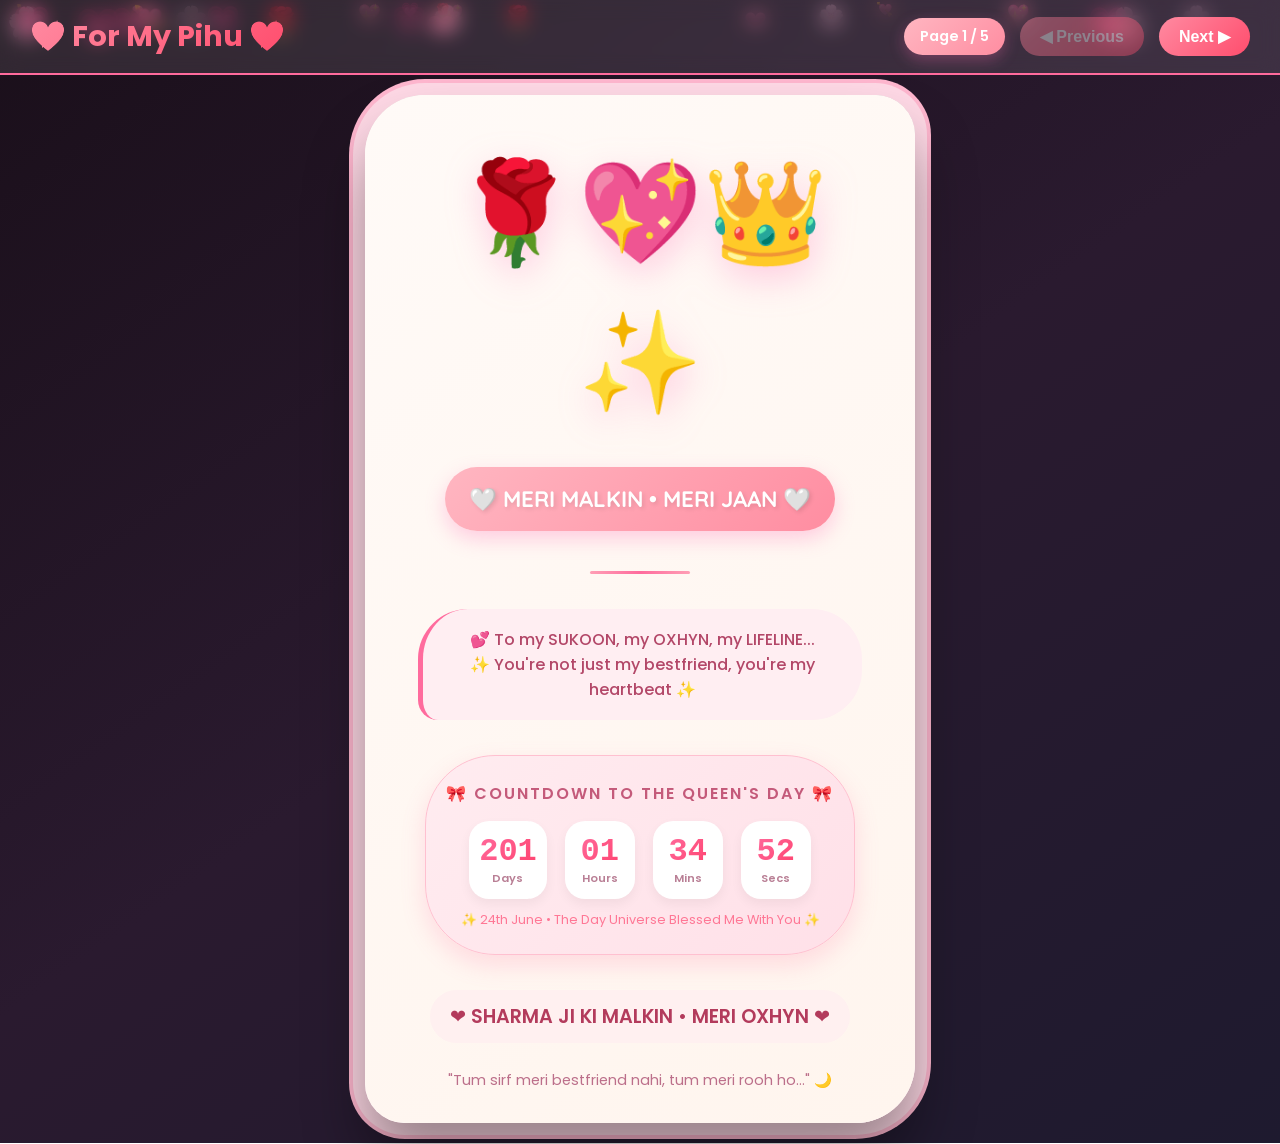
<file: index.html>
<!DOCTYPE html>
<html lang="en">
<head>
    <meta charset="UTF-8">
    <meta name="viewport" content="width=device-width, initial-scale=1.0, user-scalable=no">
    <title>For My Pihu 🤍 | The Queen of My Heart</title>
    <link rel="stylesheet" href="css/styles.css">
    <link href="https://fonts.googleapis.com/css2?family=Poppins:wght@400;500;600;700;800&family=Quicksand:wght@400;500;600;700&display=swap" rel="stylesheet">
</head>
<body>
    <div class="floating-hearts" id="floatingHearts"></div>

    <!-- Website Header -->
    <div class="website-header">
        <div class="header-title">💖 For My Pihu 💖</div>
        <div class="header-pages">
            <span class="page-indicator" id="pageIndicator">Page 1 / 5</span>
            <button class="header-nav-btn" id="prevBtn">◀ Previous</button>
            <button class="header-nav-btn" id="nextBtn">Next ▶</button>
        </div>
    </div>

    <div class="main-content">
    <div class="book">
        <div class="pages-container">
            <!-- PAGE 1 - Courton with countdown and romantic intro -->
            <div class="page active" id="page1">
                <div class="courton-area">
                    <div class="cartoon-illustration">🌹💖👑✨</div>
                    <div class="romantic-text">🤍 MERI MALKIN • MERI JAAN 🤍</div>
                    <div class="deco-line"></div>
                    <div class="courton-bubble">
                        💕 To my SUKOON, my OXHYN, my LIFELINE...<br>
                        ✨ You're not just my bestfriend, you're my heartbeat ✨
                    </div>
                    
                    <!-- COUNTDOWN to 24th JUNE -->
                    <div class="countdown-container">
                        <div class="countdown-title">🎀 COUNTDOWN TO THE QUEEN'S DAY 🎀</div>
                        <div class="countdown-timer" id="countdownTimer">
                            <div class="time-box"><span class="time-number" id="days">00</span><div class="time-label">Days</div></div>
                            <div class="time-box"><span class="time-number" id="hours">00</span><div class="time-label">Hours</div></div>
                            <div class="time-box"><span class="time-number" id="minutes">00</span><div class="time-label">Mins</div></div>
                            <div class="time-box"><span class="time-number" id="seconds">00</span><div class="time-label">Secs</div></div>
                        </div>
                        <div style="margin-top: 12px; font-size: 0.8rem; color:#ff7795;">✨ 24th June • The Day Universe Blessed Me With You ✨</div>
                    </div>
                    <div class="romantic-nicknames">❤️ SHARMA JI KI MALKIN • MERI OXHYN ❤️</div>
                    <div style="margin-top: 12px; font-size: 0.9rem; color:#bc6f8a;">"Tum sirf meri bestfriend nahi, tum meri rooh ho..." 🌙</div>
                </div>
            </div>

            <!-- PAGE 2 - Courton romantic & dramatic thoda sa -->
            <div class="page" id="page2">
                <div class="courton-area">
                    <div class="cartoon-illustration">💘🥀💋💎</div>
                    <div class="romantic-text">💗 MERI ZINDAGI 💗</div>
                    <div class="deco-line"></div>
                    <div class="courton-bubble" style="background:#ffe6ed;">
                        🌙 Jab se tum meri zindagi mein aayi,<br>
                        har subah mein sukoon mila, har raat mein chaand mila ✨<br>
                        <strong>Pihu Sharma ji meri malkin ji</strong> — tum hi meri duniya ho 💕
                    </div>
                    <div style="display: flex; gap: 15px; justify-content: center; margin: 20px 0;">
                        <span class="courton-sticker">🌹</span>
                        <span class="courton-sticker">💘</span>
                        <span class="courton-sticker">💍</span>
                    </div>
                    <div style="font-size: 1.2rem; font-weight: 600; color:#c4455c; background:#fff0f0; padding: 12px 20px; border-radius: 50px;">
                        "Tumhari ek muskaan pe meri jaan hai"
                    </div>
                    <div style="margin-top: 25px; font-style: italic; color:#b35f79;">
                        ❝ Ishq nahi asar hai, tumhara saath ek safar hai ❞
                    </div>
                </div>
            </div>

            <!-- PAGE 3 - Courton dramatic romance + heartbeat feels -->
            <div class="page" id="page3">
                <div class="courton-area">
                    <div class="cartoon-illustration">💓💌🔥🕊️</div>
                    <div class="romantic-text">🤍 MERI HEARTBEAT 🤍</div>
                    <div class="deco-line"></div>
                    <div class="courton-bubble" style="background:#ffeef4;">
                        🫀 Dhak dhak... yeh dil sirf tumhare liye dhadkta hai<br>
                        Tum mera sukoon ho, meri oxhyn, meri lifeline...<br>
                        <strong>Pihu</strong> — tere bina adhoora hoon main 💔✨
                    </div>
                    <div style="margin: 25px 0;">
                        <div style="font-size: 60px;">💗💗💗</div>
                        <div style="font-weight: 600; color:#d45c7a;">"Tumhari yaadon mein khoya rehta hoon"</div>
                    </div>
                    <div class="romantic-nicknames">🌹 SHARMA JI KI MALKA • MERI OXHYN 🌹</div>
                    <div style="margin-top: 15px;">⭐ Thoda sa romantic, thoda sa dramatic, bilkul tumhari tarah ⭐</div>
                </div>
            </div>

            <!-- PAGE 4 - Click Me button with drama -->
            <div class="page" id="page4">
                <div class="courton-area">
                    <div class="cartoon-illustration" style="font-size: 90px;">🎁💌🔮💋</div>
                    <div class="romantic-text" style="background: linear-gradient(135deg, #ff8aa1, #ff4d6d);">👉 DABAAO MERI JAAN 👈</div>
                    <div class="deco-line"></div>
                    <div style="font-size: 1.7rem; font-weight: 700; margin: 10px 0; color:#bc4e6e;">✨ Aankhein Band Kar ✨</div>
                    <div style="margin: 10px 0 15px; font-size: 1rem;">Dil ki baat chhupi hai is button mein...<br>Click kar ke apna birthday wish le lo ❤️</div>
                    <button class="btn-clickme" id="unlockWishBtn">💖 OPEN MY HEART 💖</button>
                    <div style="margin-top: 35px; font-size: 0.9rem; color:#c97a95;">🤍 Pihu Sharma ji meri malkin ji, yeh sirf aapke liye 🤍</div>
                </div>
            </div>

            <!-- PAGE 5 - Birthday wish with heartmelting message -->
            <div class="page" id="page5">
                <div class="courton-area">
                    <div class="cartoon-illustration">🎂💖👑🎉🌹</div>
                    <div class="big-wish">HAPPY BIRTHDAY</div>
                    <div class="name-highlight">MERI PIHU 💗</div>
                    <div class="deco-line"></div>
                    <div class="message-card">
                        <p style="font-size: 1.4rem; font-weight: 700; margin-bottom: 12px; color:#c4455c;">🤍 SHARMA JI MERI MALKIN JI 🤍</p>
                        <p style="font-size: 1rem; line-height: 1.6;">To my <strong>Sukoon, my Oxhyn, my Lifeline, my Heartbeat</strong>...<br><br>
                        Tu sirf meri bestfriend nahi, tu meri rooh ka hissa hai. Tere bina yeh duniya adhoori lagti hai. Tere saath har lamha jaise ek khwab ho. 💫<br><br>
                        <strong>24th June</strong> — wo din jab khuda ne meri zindagi mein sabse khoobsurat insaan bheja. Tum sirf ek dost nahi, tum meri malkin ho, meri manzil ho. 🌙💘<br><br>
                        ❝<em>Meri har dua mein tumhara naam ho, har khushi tumhare naam. Janamdin Mubarak ho meri jaan, meri dhadkan, meri Pihu!</em>❞<br><br>
                        🎂🎈 I love you more than words can ever say. Always yours, forever yours. ❤️</p>
                        <div style="margin-top: 25px;">💖✨ HAPPIEST BIRTHDAY QUEEN ✨💖</div>
                    </div>
                    <div style="margin-top: 18px; font-size: 1.5rem;">💗🌹🎂🌹💗</div>
                </div>
            </div>
        </div>
    </div>
    </div>

    <script src="js/script.js"></script>
</body>
</html>
</file>
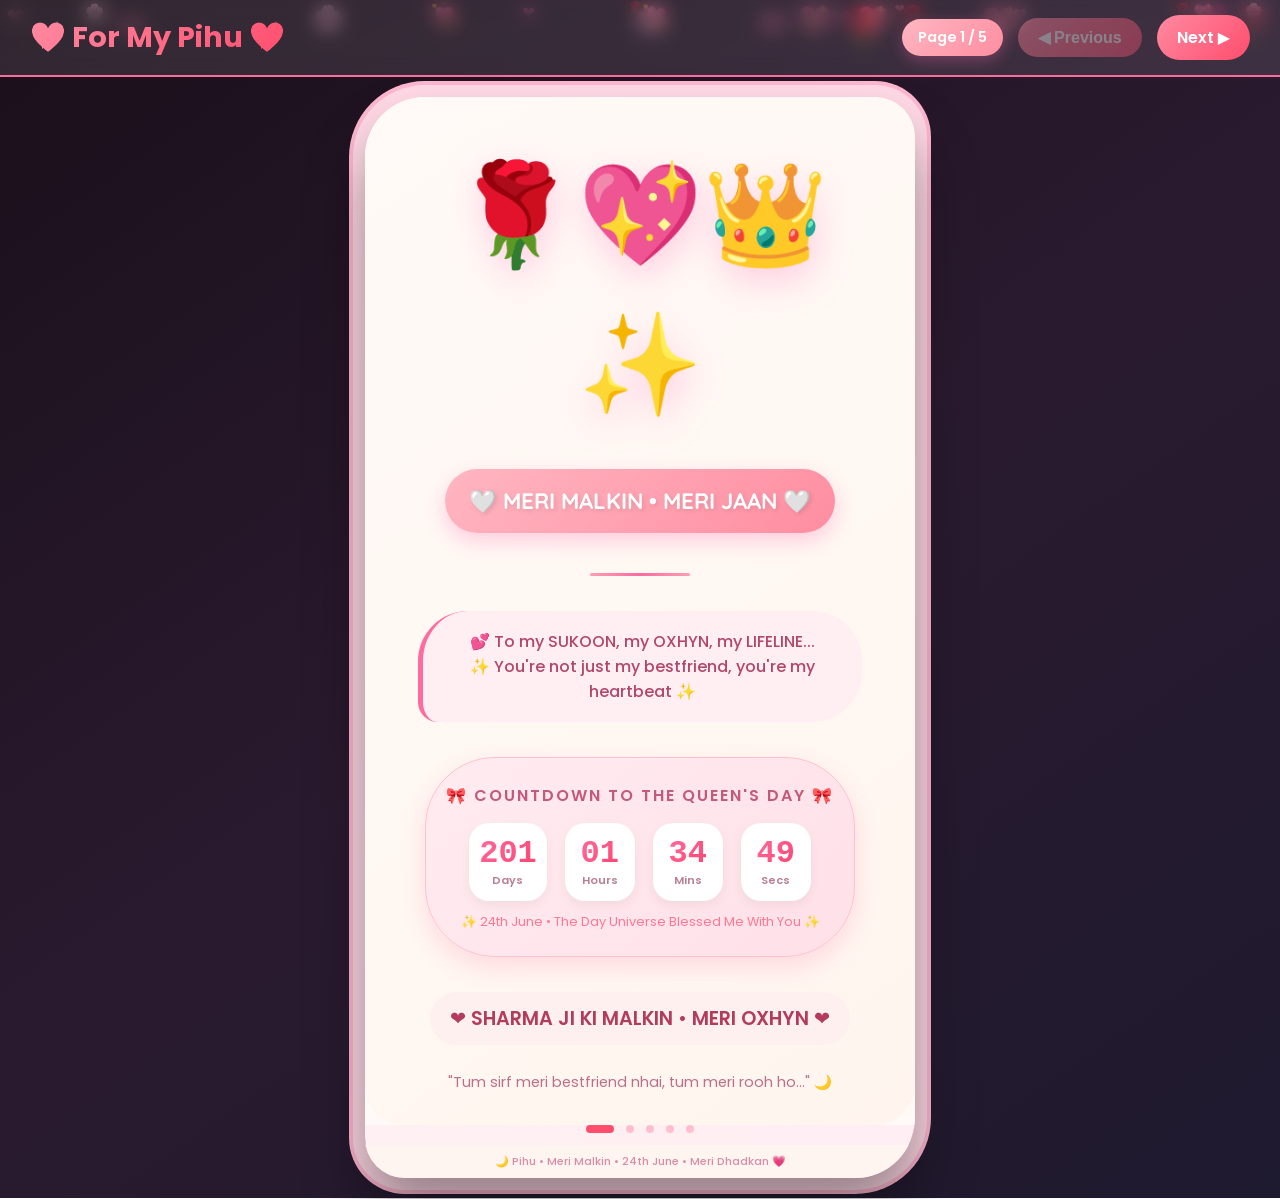
<file: page1.html>
<!DOCTYPE html>
<html lang="en">
<head>
    <meta charset="UTF-8">
    <meta name="viewport" content="width=device-width, initial-scale=1.0, user-scalable=no">
    <title>For My Pihu 🤍 | The Queen of My Heart - Page 1</title>
    <link rel="stylesheet" href="css/styles.css">
    <link href="https://fonts.googleapis.com/css2?family=Poppins:wght@400;500;600;700;800&family=Quicksand:wght@400;500;600;700&display=swap" rel="stylesheet">
</head>
<body>
    <div class="floating-hearts" id="floatingHearts"></div>

    <!-- Website Header -->
    <div class="website-header">
        <div class="header-title">💖 For My Pihu 💖</div>
        <div class="header-pages">
            <span class="page-indicator">Page 1 / 5</span>
            <button class="header-nav-btn" disabled>◀ Previous</button>
            <a href="page2.html" class="header-nav-btn">Next ▶</a>
        </div>
    </div>

    <div class="main-content">
        <div class="book">
            <div class="pages-container">
                <!-- PAGE 1 - Courton with countdown and romantic intro -->
                <div class="page active" id="page1">
                    <div class="courton-area">
                        <div class="cartoon-illustration">🌹💖👑✨</div>
                        <div class="romantic-text">🤍 MERI MALKIN • MERI JAAN 🤍</div>
                        <div class="deco-line"></div>
                        <div class="courton-bubble">
                            💕 To my SUKOON, my OXHYN, my LIFELINE...<br>
                            ✨ You're not just my bestfriend, you're my heartbeat ✨
                        </div>
                        
                        <!-- COUNTDOWN to 24th JUNE -->
                        <div class="countdown-container">
                            <div class="countdown-title">🎀 COUNTDOWN TO THE QUEEN'S DAY 🎀</div>
                            <div class="countdown-timer" id="countdownTimer">
                                <div class="time-box"><span class="time-number" id="days">00</span><div class="time-label">Days</div></div>
                                <div class="time-box"><span class="time-number" id="hours">00</span><div class="time-label">Hours</div></div>
                                <div class="time-box"><span class="time-number" id="minutes">00</span><div class="time-label">Mins</div></div>
                                <div class="time-box"><span class="time-number" id="seconds">00</span><div class="time-label">Secs</div></div>
                            </div>
                            <div style="margin-top: 12px; font-size: 0.8rem; color:#ff7795;">✨ 24th June • The Day Universe Blessed Me With You ✨</div>
                        </div>
                        <div class="romantic-nicknames">❤️ SHARMA JI KI MALKIN • MERI OXHYN ❤️</div>
                        <div style="margin-top: 12px; font-size: 0.9rem; color:#bc6f8a;">"Tum sirf meri bestfriend nhai, tum meri rooh ho..." 🌙</div>
                    </div>
                </div>
            </div>

            <div class="page-dots" id="pageDots">
                <span class="dot active-dot"></span><span class="dot"></span><span class="dot"></span><span class="dot"></span><span class="dot"></span>
            </div>
            <footer>🌙 Pihu • Meri Malkin • 24th June • Meri Dhadkan 💗</footer>
        </div>
    </div>

    <script src="js/script.js"></script>
</body>
</html>
</file>
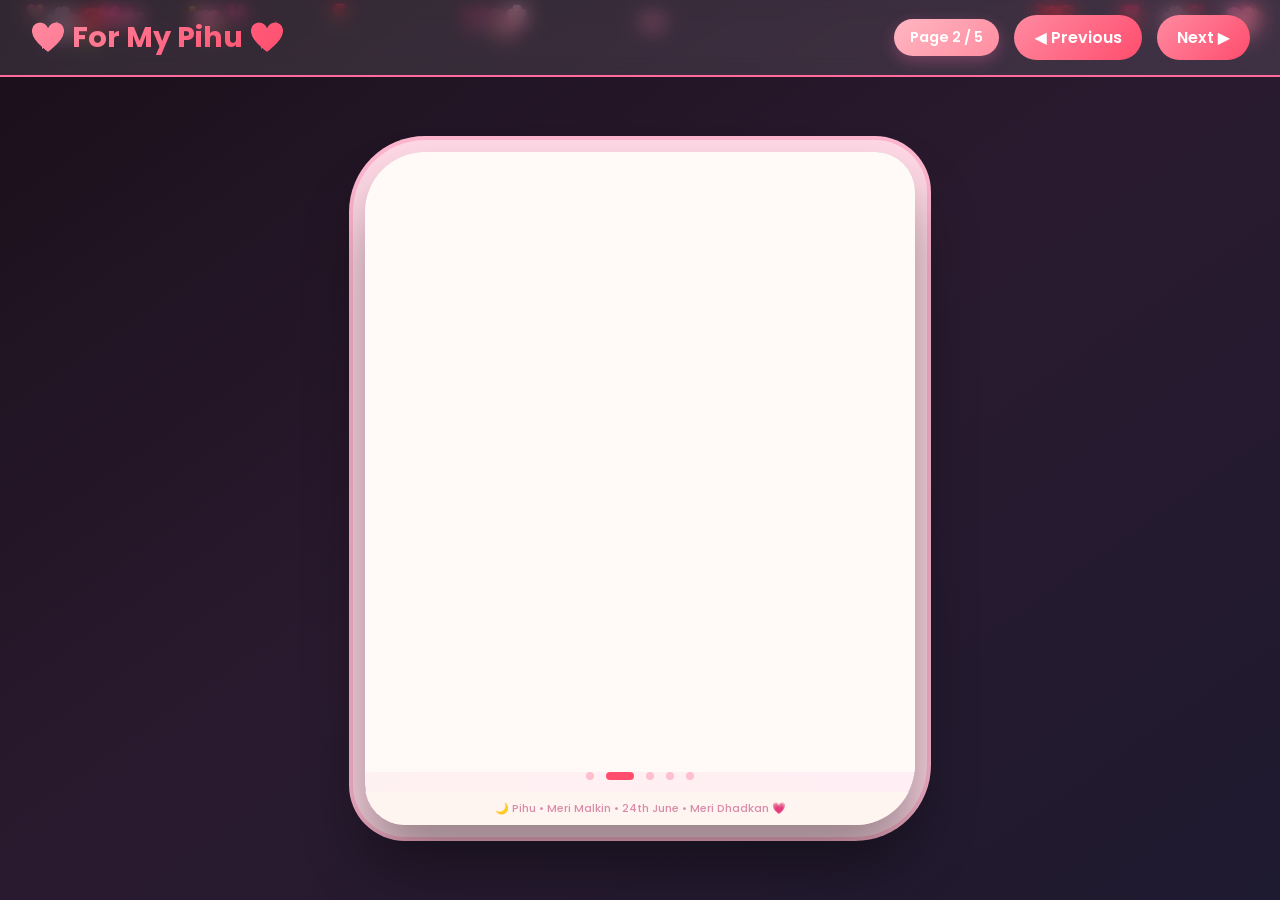
<file: page2.html>
<!DOCTYPE html>
<html lang="en">
<head>
    <meta charset="UTF-8">
    <meta name="viewport" content="width=device-width, initial-scale=1.0, user-scalable=no">
    <title>For My Pihu 🤍 | The Queen of My Heart - Page 2</title>
    <link rel="stylesheet" href="css/styles.css">
    <link href="https://fonts.googleapis.com/css2?family=Poppins:wght@400;500;600;700;800&family=Quicksand:wght@400;500;600;700&display=swap" rel="stylesheet">
</head>
<body>
    <div class="floating-hearts" id="floatingHearts"></div>

    <!-- Website Header -->
    <div class="website-header">
        <div class="header-title">💖 For My Pihu 💖</div>
        <div class="header-pages">
            <span class="page-indicator">Page 2 / 5</span>
            <a href="page1.html" class="header-nav-btn">◀ Previous</a>
            <a href="page3.html" class="header-nav-btn">Next ▶</a>
        </div>
    </div>

    <div class="main-content">
        <div class="book">
            <div class="pages-container">
                <!-- PAGE 2 - Courton romantic & dramatic thoda sa -->
                <div class="page active" id="page2">
                    <div class="courton-area">
                        <div class="cartoon-illustration">💘🥀💋💎</div>
                        <div class="romantic-text">💗 MERI ZINDAGI 💗</div>
                        <div class="deco-line"></div>
                        <div class="courton-bubble" style="background:#ffe6ed;">
                            🌙 Jab se tum meri zindagi mein aayi,<br>
                            har subah mein sukoon mila, har raat mein chaand mila ✨<br>
                            <strong>Pihu Sharma ji meri malkin ji</strong> — tum hi meri duniya ho 💕
                        </div>
                        <div style="display: flex; gap: 15px; justify-content: center; margin: 20px 0;">
                            <span class="courton-sticker">🌹</span>
                            <span class="courton-sticker">💘</span>
                            <span class="courton-sticker">💍</span>
                        </div>
                        <div style="font-size: 1.2rem; font-weight: 600; color:#c4455c; background:#fff0f0; padding: 12px 20px; border-radius: 50px;">
                            "Tumhari ek muskaan pe meri jaan hai"
                        </div>
                        <div style="margin-top: 25px; font-style: italic; color:#b35f79;">
                            ❝ Ishq nahi asar hai, tumhara saath ek safar hai ❞
                        </div>
                    </div>
                </div>
            </div>

            <div class="page-dots" id="pageDots">
                <span class="dot"></span><span class="dot active-dot"></span><span class="dot"></span><span class="dot"></span><span class="dot"></span>
            </div>
            <footer>🌙 Pihu • Meri Malkin • 24th June • Meri Dhadkan 💗</footer>
        </div>
    </div>

    <script src="js/script.js"></script>
</body>
</html>
</file>
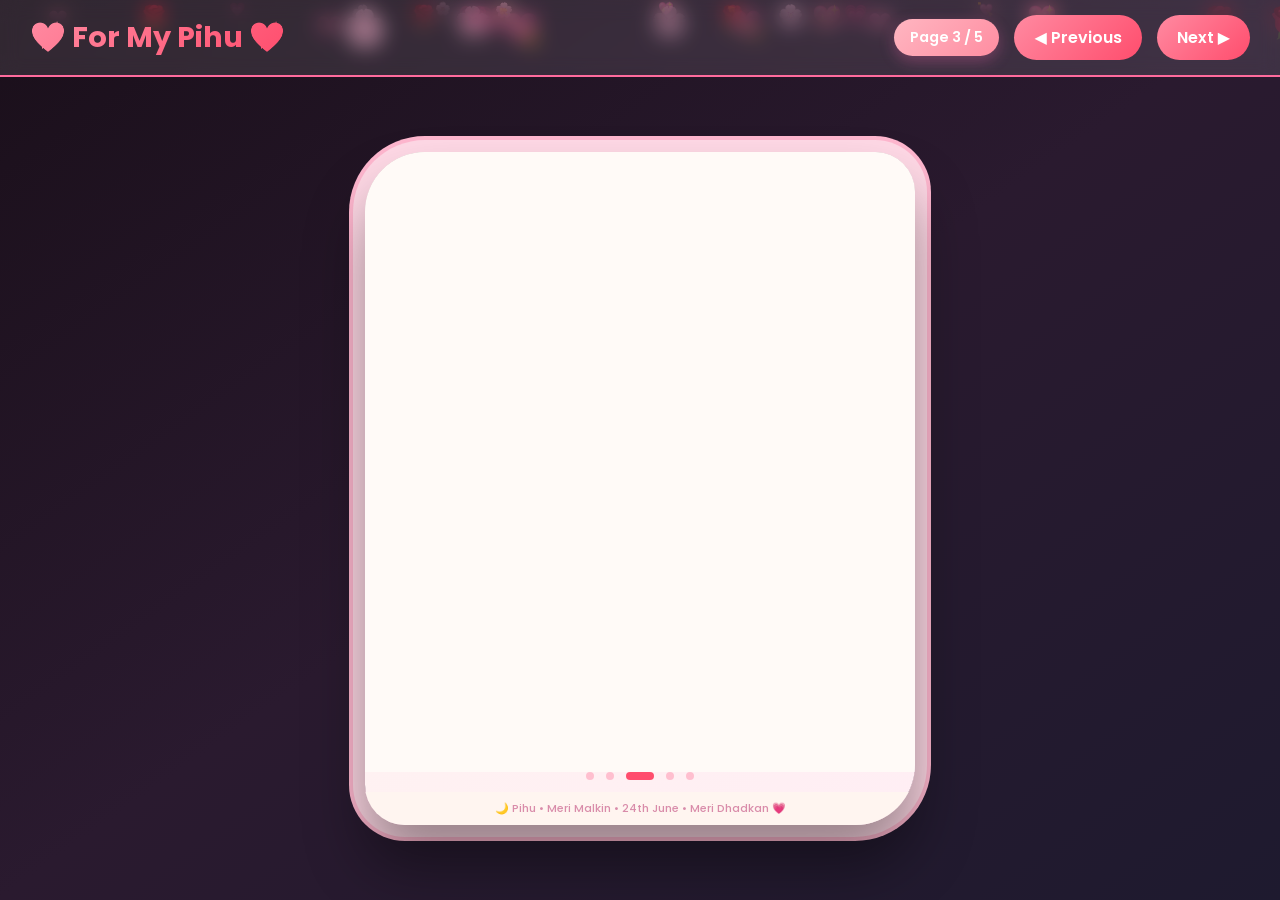
<file: page3.html>
<!DOCTYPE html>
<html lang="en">
<head>
    <meta charset="UTF-8">
    <meta name="viewport" content="width=device-width, initial-scale=1.0, user-scalable=no">
    <title>For My Pihu 🤍 | The Queen of My Heart - Page 3</title>
    <link rel="stylesheet" href="css/styles.css">
    <link href="https://fonts.googleapis.com/css2?family=Poppins:wght@400;500;600;700;800&family=Quicksand:wght@400;500;600;700&display=swap" rel="stylesheet">
</head>
<body>
    <div class="floating-hearts" id="floatingHearts"></div>

    <!-- Website Header -->
    <div class="website-header">
        <div class="header-title">💖 For My Pihu 💖</div>
        <div class="header-pages">
            <span class="page-indicator">Page 3 / 5</span>
            <a href="page2.html" class="header-nav-btn">◀ Previous</a>
            <a href="page4.html" class="header-nav-btn">Next ▶</a>
        </div>
    </div>

    <div class="main-content">
        <div class="book">
            <div class="pages-container">
                <!-- PAGE 3 - Courton dramatic romance + heartbeat feels -->
                <div class="page active" id="page3">
                    <div class="courton-area">
                        <div class="cartoon-illustration">💓💌🔥🕊️</div>
                        <div class="romantic-text">🤍 MERI HEARTBEAT 🤍</div>
                        <div class="deco-line"></div>
                        <div class="courton-bubble" style="background:#ffeef4;">
                            🫀 Dhak dhak... yeh dil sirf tumhare liye dhadkta hai<br>
                            Tum mera sukoon ho, meri oxhyn, meri lifeline...<br>
                            <strong>Pihu</strong> — tere bina adhoora hoon main 💔✨
                        </div>
                        <div style="margin: 25px 0;">
                            <div style="font-size: 60px;">💗💗💗</div>
                            <div style="font-weight: 600; color:#d45c7a;">"Tumhari yaadon mein khoya rehta hoon"</div>
                        </div>
                        <div class="romantic-nicknames">🌹 SHARMA JI KI MALKA • MERI OXHYN 🌹</div>
                        <div style="margin-top: 15px;">⭐ Thoda sa romantic, thoda sa dramatic, bilkul tumhari tarah ⭐</div>
                    </div>
                </div>
            </div>

            <div class="page-dots" id="pageDots">
                <span class="dot"></span><span class="dot"></span><span class="dot active-dot"></span><span class="dot"></span><span class="dot"></span>
            </div>
            <footer>🌙 Pihu • Meri Malkin • 24th June • Meri Dhadkan 💗</footer>
        </div>
    </div>

    <script src="js/script.js"></script>
</body>
</html>
</file>
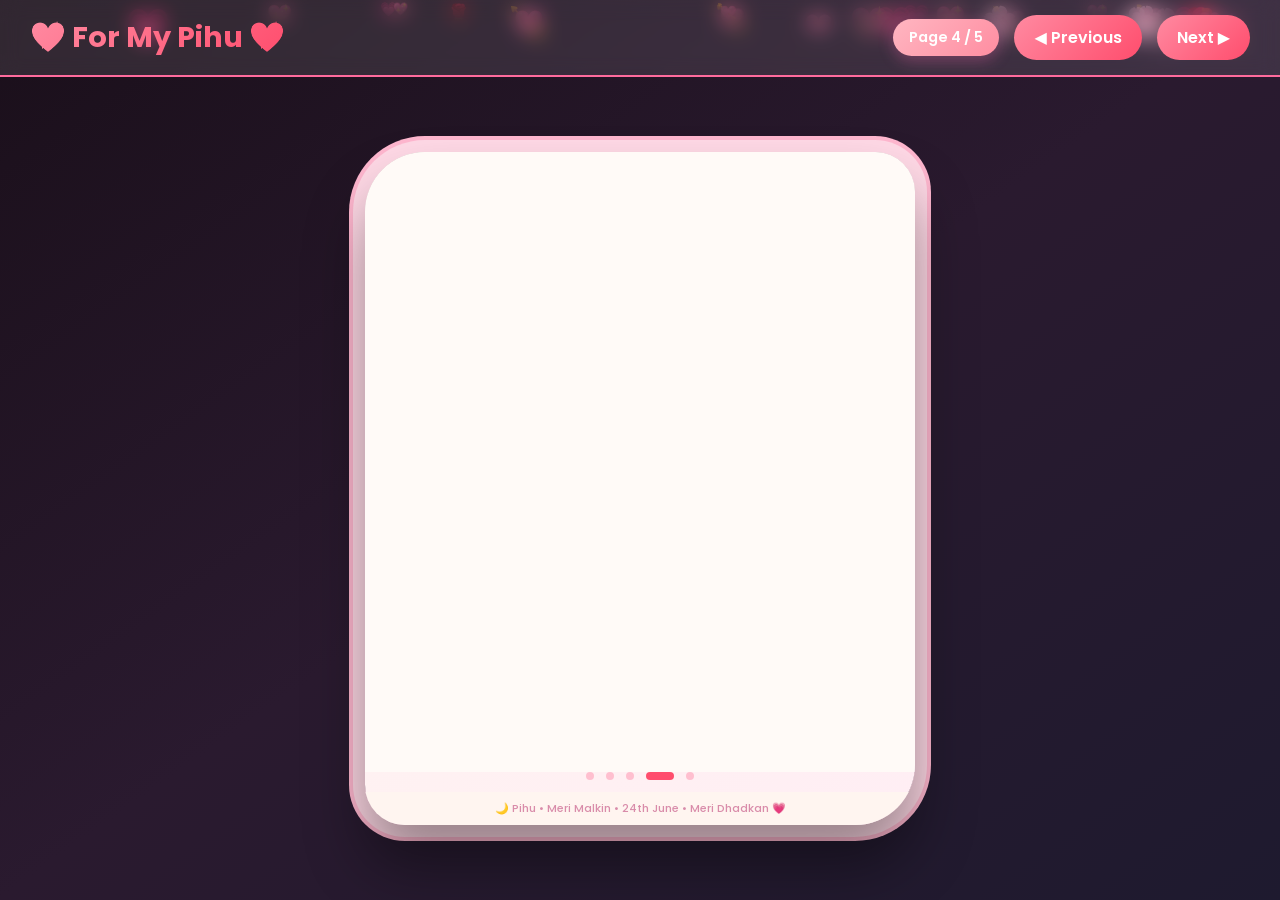
<file: page4.html>
<!DOCTYPE html>
<html lang="en">
<head>
    <meta charset="UTF-8">
    <meta name="viewport" content="width=device-width, initial-scale=1.0, user-scalable=no">
    <title>For My Pihu 🤍 | The Queen of My Heart - Page 4</title>
    <link rel="stylesheet" href="css/styles.css">
    <link href="https://fonts.googleapis.com/css2?family=Poppins:wght@400;500;600;700;800&family=Quicksand:wght@400;500;600;700&display=swap" rel="stylesheet">
</head>
<body>
    <div class="floating-hearts" id="floatingHearts"></div>

    <!-- Website Header -->
    <div class="website-header">
        <div class="header-title">💖 For My Pihu 💖</div>
        <div class="header-pages">
            <span class="page-indicator">Page 4 / 5</span>
            <a href="page3.html" class="header-nav-btn">◀ Previous</a>
            <a href="page5.html" class="header-nav-btn">Next ▶</a>
        </div>
    </div>

    <div class="main-content">
        <div class="book">
            <div class="pages-container">
                <!-- PAGE 4 - Click Me button with drama -->
                <div class="page active" id="page4">
                    <div class="courton-area">
                        <div class="cartoon-illustration" style="font-size: 90px;">🎁💌🔮💋</div>
                        <div class="romantic-text" style="background: linear-gradient(135deg, #ff8aa1, #ff4d6d);">👉 DABAAO MERI JAAN 👈</div>
                        <div class="deco-line"></div>
                        <div style="font-size: 1.7rem; font-weight: 700; margin: 10px 0; color:#bc4e6e;">✨ Aankhein Band Kar ✨</div>
                        <div style="margin: 10px 0 15px; font-size: 1rem;">Dil ki baat chhupi hai is button mein...<br>Click kar ke apna birthday wish le lo ❤️</div>
                        <a href="page5.html" class="btn-clickme">💖 OPEN MY HEART 💖</a>
                        <div style="margin-top: 35px; font-size: 0.9rem; color:#c97a95;">🤍 Pihu Sharma ji meri malkin ji, yeh sirf aapke liye 🤍</div>
                    </div>
                </div>
            </div>

            <div class="page-dots" id="pageDots">
                <span class="dot"></span><span class="dot"></span><span class="dot"></span><span class="dot active-dot"></span><span class="dot"></span>
            </div>
            <footer>🌙 Pihu • Meri Malkin • 24th June • Meri Dhadkan 💗</footer>
        </div>
    </div>

    <script src="js/script.js"></script>
</body>
</html>
</file>
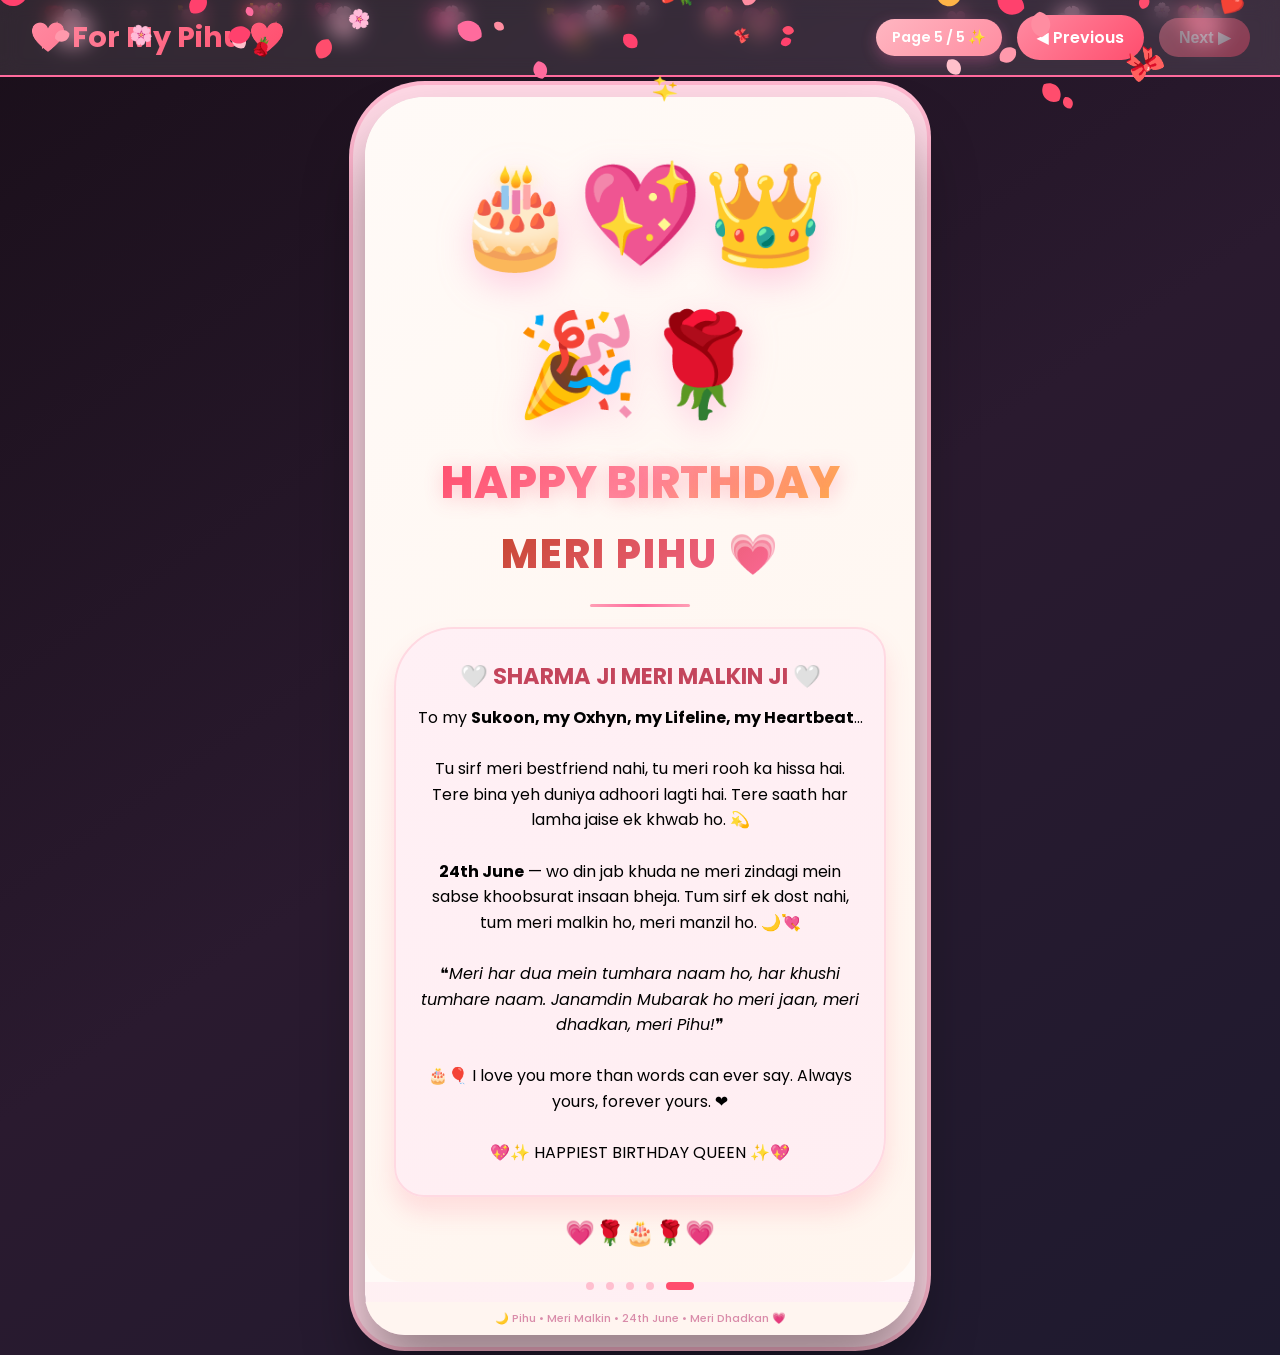
<file: page5.html>
<!DOCTYPE html>
<html lang="en">
<head>
    <meta charset="UTF-8">
    <meta name="viewport" content="width=device-width, initial-scale=1.0, user-scalable=no">
    <title>For My Pihu 🤍 | The Queen of My Heart - Page 5</title>
    <link rel="stylesheet" href="css/styles.css">
    <link href="https://fonts.googleapis.com/css2?family=Poppins:wght@400;500;600;700;800&family=Quicksand:wght@400;500;600;700&display=swap" rel="stylesheet">
</head>
<body>
    <div class="floating-hearts" id="floatingHearts"></div>

    <!-- Website Header -->
    <div class="website-header">
        <div class="header-title">💖 For My Pihu 💖</div>
        <div class="header-pages">
            <span class="page-indicator">Page 5 / 5 ✨</span>
            <a href="page4.html" class="header-nav-btn">◀ Previous</a>
            <button class="header-nav-btn" disabled>Next ▶</button>
        </div>
    </div>

    <div class="main-content">
        <div class="book">
            <div class="pages-container">
                <!-- PAGE 5 - Birthday wish with heartmelting message -->
                <div class="page active" id="page5">
                    <div class="courton-area">
                        <div class="cartoon-illustration">🎂💖👑🎉🌹</div>
                        <div class="big-wish">HAPPY BIRTHDAY</div>
                        <div class="name-highlight">MERI PIHU 💗</div>
                        <div class="deco-line"></div>
                        <div class="message-card">
                            <p style="font-size: 1.4rem; font-weight: 700; margin-bottom: 12px; color:#c4455c;">🤍 SHARMA JI MERI MALKIN JI 🤍</p>
                            <p style="font-size: 1rem; line-height: 1.6;">To my <strong>Sukoon, my Oxhyn, my Lifeline, my Heartbeat</strong>...<br><br>
                            Tu sirf meri bestfriend nahi, tu meri rooh ka hissa hai. Tere bina yeh duniya adhoori lagti hai. Tere saath har lamha jaise ek khwab ho. 💫<br><br>
                            <strong>24th June</strong> — wo din jab khuda ne meri zindagi mein sabse khoobsurat insaan bheja. Tum sirf ek dost nahi, tum meri malkin ho, meri manzil ho. 🌙💘<br><br>
                            ❝<em>Meri har dua mein tumhara naam ho, har khushi tumhare naam. Janamdin Mubarak ho meri jaan, meri dhadkan, meri Pihu!</em>❞<br><br>
                            🎂🎈 I love you more than words can ever say. Always yours, forever yours. ❤️</p>
                            <div style="margin-top: 25px;">💖✨ HAPPIEST BIRTHDAY QUEEN ✨💖</div>
                        </div>
                        <div style="margin-top: 18px; font-size: 1.5rem;">💗🌹🎂🌹💗</div>
                    </div>
                </div>
            </div>

            <div class="page-dots" id="pageDots">
                <span class="dot"></span><span class="dot"></span><span class="dot"></span><span class="dot"></span><span class="dot active-dot"></span>
            </div>
            <footer>🌙 Pihu • Meri Malkin • 24th June • Meri Dhadkan 💗</footer>
        </div>
    </div>

    <script src="js/page5-script.js"></script>
</body>
</html>
</file>
<file: css/styles.css>
* {
    margin: 0;
    padding: 0;
    box-sizing: border-box;
    user-select: none;
}

body {
    background: linear-gradient(145deg, #1a0f1a 0%, #2a1a2f 50%, #1e1a2f 100%);
    min-height: 100vh;
    display: flex;
    flex-direction: column;
    font-family: 'Poppins', 'Segoe UI', 'Quicksand', system-ui, sans-serif;
    padding: 0;
    position: relative;
    overflow-x: hidden;
}

/* Header Navigation */
.website-header {
    background: rgba(255, 255, 255, 0.1);
    backdrop-filter: blur(10px);
    border-bottom: 2px solid #ff6b9d;
    padding: 15px 30px;
    display: flex;
    justify-content: space-between;
    align-items: center;
    position: sticky;
    top: 0;
    z-index: 100;
}

.header-title {
    font-size: 1.8rem;
    font-weight: 700;
    background: linear-gradient(135deg, #ff8aa1, #ff4d6d);
    -webkit-background-clip: text;
    background-clip: text;
    color: transparent;
    display: flex;
    align-items: center;
    gap: 10px;
}

.header-pages {
    display: flex;
    gap: 15px;
    align-items: center;
}

.page-indicator {
    background: linear-gradient(135deg, #ffb6c1, #ff8da1);
    color: white;
    padding: 8px 16px;
    border-radius: 50px;
    font-weight: 600;
    font-size: 0.9rem;
    box-shadow: 0 5px 15px rgba(255, 107, 180, 0.3);
}

.header-nav-btn {
    background: linear-gradient(135deg, #ff8aa1, #ff4d6d);
    color: white;
    border: none;
    padding: 10px 20px;
    border-radius: 50px;
    font-weight: 600;
    cursor: pointer;
    transition: all 0.3s;
    text-decoration: none;
    display: inline-block;
    font-size: 1rem;
}

.header-nav-btn:hover:not(:disabled) {
    transform: translateY(-2px);
    box-shadow: 0 8px 20px rgba(255, 107, 180, 0.4);
}

.header-nav-btn:disabled {
    opacity: 0.4;
    cursor: default;
}

/* Main content wrapper */
.main-content {
    flex: 1;
    display: flex;
    justify-content: center;
    align-items: center;
    padding: 20px;
}

/* floating hearts animation */
.floating-hearts {
    position: fixed;
    top: 0;
    left: 0;
    width: 100%;
    height: 100%;
    pointer-events: none;
    z-index: 0;
}

.heart {
    position: absolute;
    font-size: 20px;
    opacity: 0.3;
    animation: floatHeart 8s linear infinite;
    color: #ff6b9d;
}

@keyframes floatHeart {
    0% {
        transform: translateY(100vh) rotate(0deg);
        opacity: 0;
    }
    10% {
        opacity: 0.4;
    }
    90% {
        opacity: 0.4;
    }
    100% {
        transform: translateY(-20vh) rotate(360deg);
        opacity: 0;
    }
}

/* main book/card container */
.book {
    width: 100%;
    max-width: 550px;
    background: linear-gradient(135deg, #fff5f0, #ffeef4);
    border-radius: 60px 40px 60px 40px;
    box-shadow: 0 40px 60px rgba(0, 0, 0, 0.4), 0 0 0 12px #ffd9e6, 0 0 0 16px #ffb7cf;
    overflow: hidden;
    position: relative;
    z-index: 10;
    backdrop-filter: blur(2px);
}

.pages-container {
    position: relative;
    min-height: 620px;
    background: #fffaf7;
    overflow: hidden;
}

.page {
    position: absolute;
    top: 0;
    left: 0;
    width: 100%;
    height: 100%;
    transition: transform 0.6s cubic-bezier(0.23, 1, 0.32, 1), opacity 0.5s ease;
    opacity: 0;
    visibility: hidden;
    transform: translateX(40px) scale(0.96);
    pointer-events: none;
    background: linear-gradient(145deg, #fffaf7, #fff5ee);
    padding: 2rem 1.8rem;
    display: flex;
    flex-direction: column;
    border-radius: 40px;
}

.page.active {
    opacity: 1;
    visibility: visible;
    transform: translateX(0) scale(1);
    pointer-events: auto;
    position: relative;
    z-index: 10;
}

/* romantic & dramatic styling */
.courton-area {
    text-align: center;
    flex: 1;
    display: flex;
    flex-direction: column;
    justify-content: center;
    align-items: center;
}

.cartoon-illustration {
    font-size: 100px;
    filter: drop-shadow(2px 12px 18px rgba(255, 105, 180, 0.3));
    margin: 10px 0;
    animation: heartbeat 1.5s ease-in-out infinite;
}

@keyframes heartbeat {
    0%, 100% { transform: scale(1); }
    50% { transform: scale(1.08); }
}

@keyframes romanticFloat {
    0% { transform: translateY(0px) rotate(0deg); }
    50% { transform: translateY(-10px) rotate(2deg); }
    100% { transform: translateY(0px) rotate(0deg); }
}

.romantic-text {
    background: linear-gradient(135deg, #ffb6c1, #ff8da1);
    padding: 18px 24px;
    border-radius: 50px;
    font-size: 1.4rem;
    font-weight: 700;
    color: white;
    text-shadow: 2px 2px 4px rgba(0,0,0,0.1);
    font-family: 'Quicksand', cursive;
    box-shadow: 0 8px 20px rgba(255, 105, 180, 0.3);
    margin: 20px 0;
    display: inline-block;
}

.deco-line {
    width: 100px;
    height: 3px;
    background: linear-gradient(90deg, #ff9eb5, #ff6b9d, #ff9eb5);
    border-radius: 4px;
    margin: 20px auto;
}

/* countdown styling */
.countdown-container {
    background: linear-gradient(135deg, #ffecf0, #ffe0e8);
    padding: 25px 20px;
    border-radius: 70px;
    margin: 20px 0;
    box-shadow: 0 10px 25px rgba(255, 107, 157, 0.2);
    border: 1px solid #ffc0d0;
}

.countdown-title {
    font-size: 1rem;
    font-weight: 600;
    color: #c45a7a;
    letter-spacing: 2px;
}

.countdown-timer {
    display: flex;
    justify-content: center;
    gap: 18px;
    margin-top: 15px;
    flex-wrap: wrap;
}

.time-box {
    background: white;
    padding: 12px 10px;
    border-radius: 20px;
    min-width: 70px;
    box-shadow: 0 5px 12px rgba(0,0,0,0.05);
}

.time-number {
    font-size: 2rem;
    font-weight: 800;
    background: linear-gradient(135deg, #ff6b9d, #ff416d);
    -webkit-background-clip: text;
    background-clip: text;
    color: transparent;
    font-family: monospace;
}

.time-label {
    font-size: 0.7rem;
    color: #b97f95;
    font-weight: 600;
}

.big-wish {
    font-size: 2.8rem;
    font-weight: 800;
    background: linear-gradient(135deg, #FF4D6D, #FF8DA1, #FFB347);
    -webkit-background-clip: text;
    background-clip: text;
    color: transparent;
    text-shadow: 2px 2px 20px rgba(255, 77, 109, 0.3);
    margin-bottom: 0.5rem;
}

.name-highlight {
    font-size: 2.5rem;
    font-weight: 800;
    background: linear-gradient(135deg, #c4452c, #ff6b9d);
    -webkit-background-clip: text;
    background-clip: text;
    color: transparent;
    display: inline-block;
    padding: 0 15px;
    letter-spacing: 2px;
}

.message-card {
    background: linear-gradient(145deg, #fff0f5, #ffeef2);
    padding: 30px 20px;
    border-radius: 60px 30px 60px 30px;
    text-align: center;
    box-shadow: 0 15px 25px rgba(255, 77, 109, 0.15);
    border: 2px solid #ffd9e2;
}

.romantic-nicknames {
    font-size: 1.2rem;
    font-weight: 600;
    color: #b33b5c;
    background: #fff0f0;
    padding: 12px 20px;
    border-radius: 50px;
    display: inline-block;
    margin: 15px 0;
}

.btn-clickme {
    background: radial-gradient(circle at 30% 20%, #ff758c, #ff416d);
    border: none;
    padding: 20px 44px;
    font-size: 2rem;
    font-weight: bold;
    color: white;
    border-radius: 70px;
    cursor: pointer;
    box-shadow: 0 12px 0 #a12a48;
    transition: 0.08s linear;
    font-family: 'Quicksand', cursive;
    letter-spacing: 2px;
    margin-top: 30px;
    width: fit-content;
    align-self: center;
}

.btn-clickme:active {
    transform: translateY(5px);
    box-shadow: 0 7px 0 #a12a48;
}

.nav-buttons {
    display: flex;
    justify-content: space-between;
    padding: 20px 28px 24px;
    background: #fff5f0;
    border-top: 2px solid #ffd9e6;
}

.nav-btn {
    background: #ffd0dc;
    border: none;
    padding: 10px 28px;
    border-radius: 50px;
    font-weight: bold;
    font-size: 1rem;
    cursor: pointer;
    transition: all 0.2s;
    color: #a13252;
    font-family: inherit;
}

.nav-btn:active {
    transform: scale(0.96);
}

.nav-btn:disabled {
    opacity: 0.4;
    transform: none;
    cursor: default;
}

.page-dots {
    display: flex;
    justify-content: center;
    gap: 12px;
    margin-bottom: 12px;
}

.dot {
    width: 8px;
    height: 8px;
    background: #ffbfcf;
    border-radius: 50%;
    transition: 0.2s;
    cursor: pointer;
}

.dot.active-dot {
    background: #ff4d6d;
    width: 28px;
    border-radius: 20px;
}

.courton-bubble {
    background: #ffeef2;
    border-radius: 50px 50px 50px 20px;
    padding: 18px 22px;
    font-size: 1rem;
    font-weight: 500;
    color: #b34768;
    max-width: 90%;
    margin: 15px auto;
    border-left: 5px solid #ff6b9d;
}

.courton-sticker {
    font-size: 55px;
    display: inline-block;
    margin: 0 8px;
    animation: romanticFloat 2s ease infinite;
}

footer {
    font-size: 11px;
    text-align: center;
    background: #fff5f0;
    padding: 8px;
    color: #d98caa;
    font-weight: 500;
}

@media (max-width: 550px) {
    .book { max-width: 98%; }
    .page { padding: 1.4rem 1rem; }
    .big-wish { font-size: 2rem; }
    .name-highlight { font-size: 1.8rem; }
    .btn-clickme { font-size: 1.5rem; padding: 14px 28px; }
    .time-number { font-size: 1.3rem; }
    .time-box { min-width: 55px; padding: 8px; }
}
</file>
